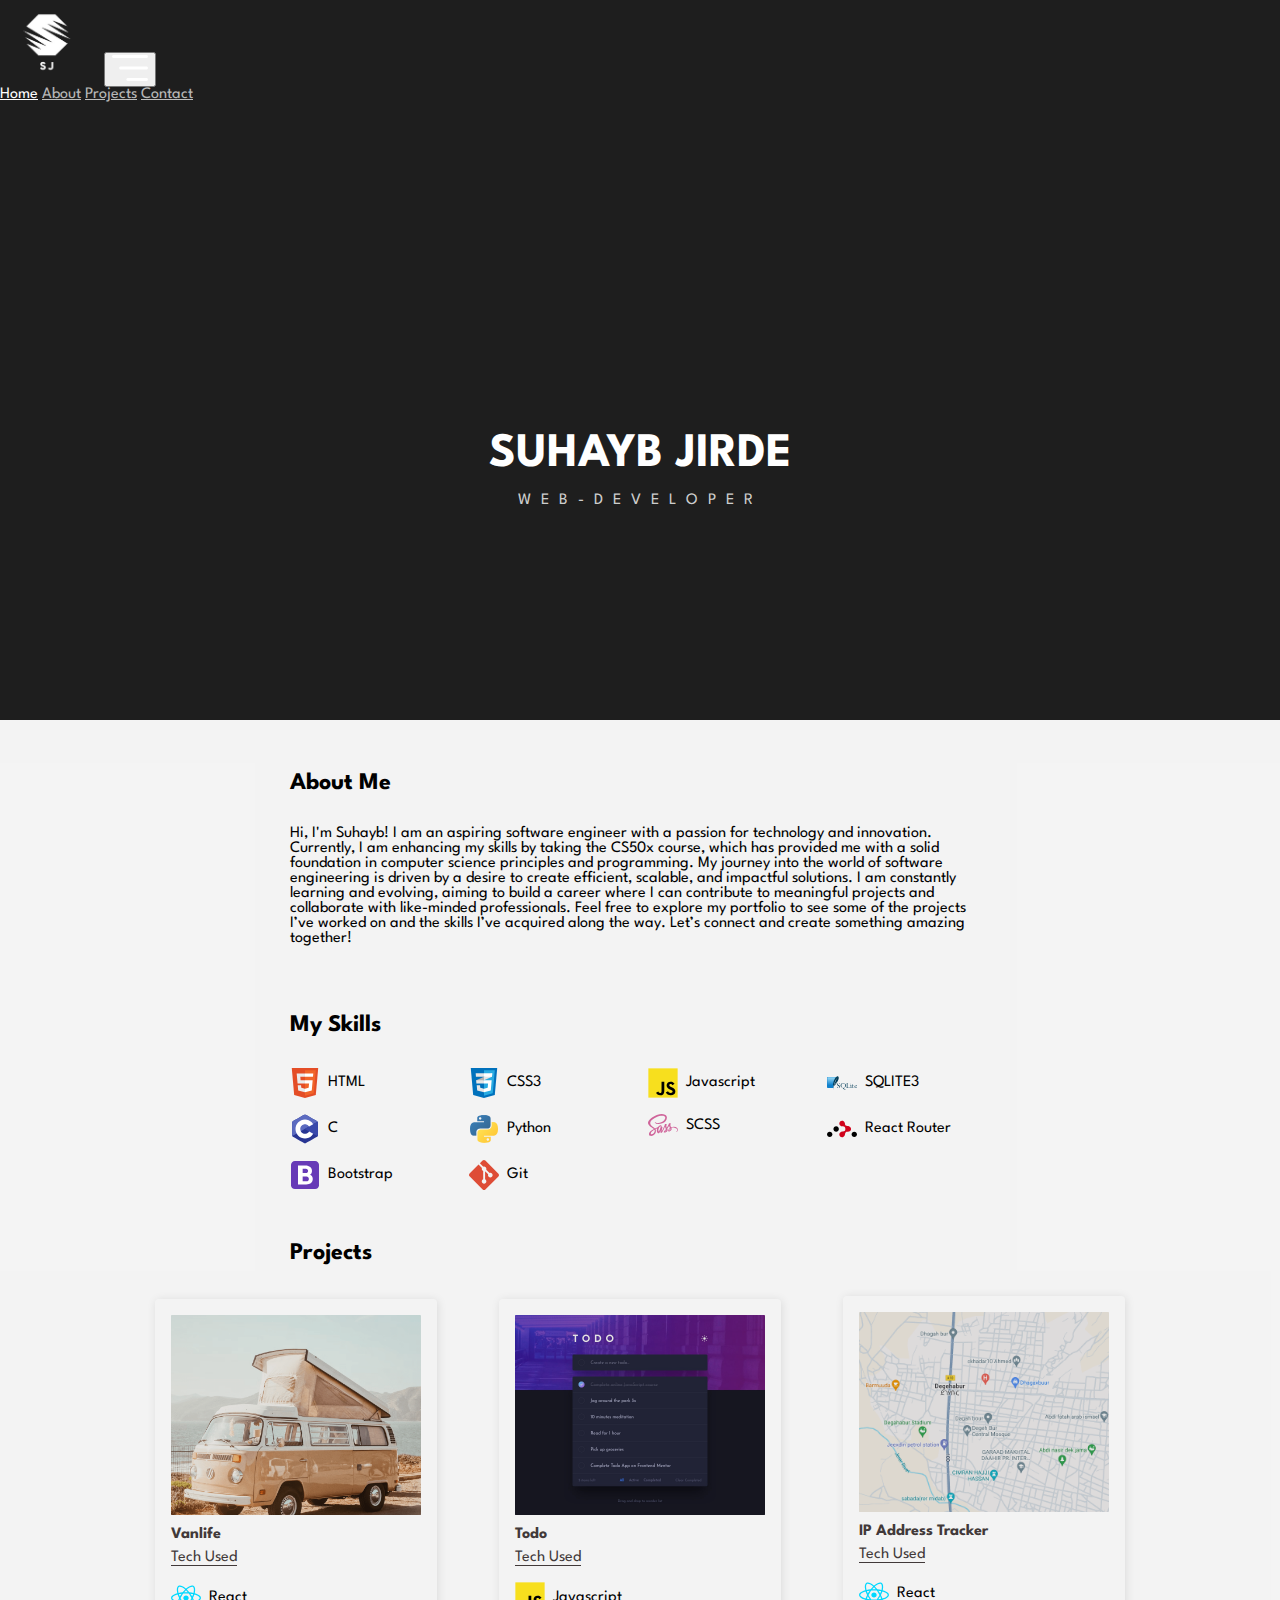
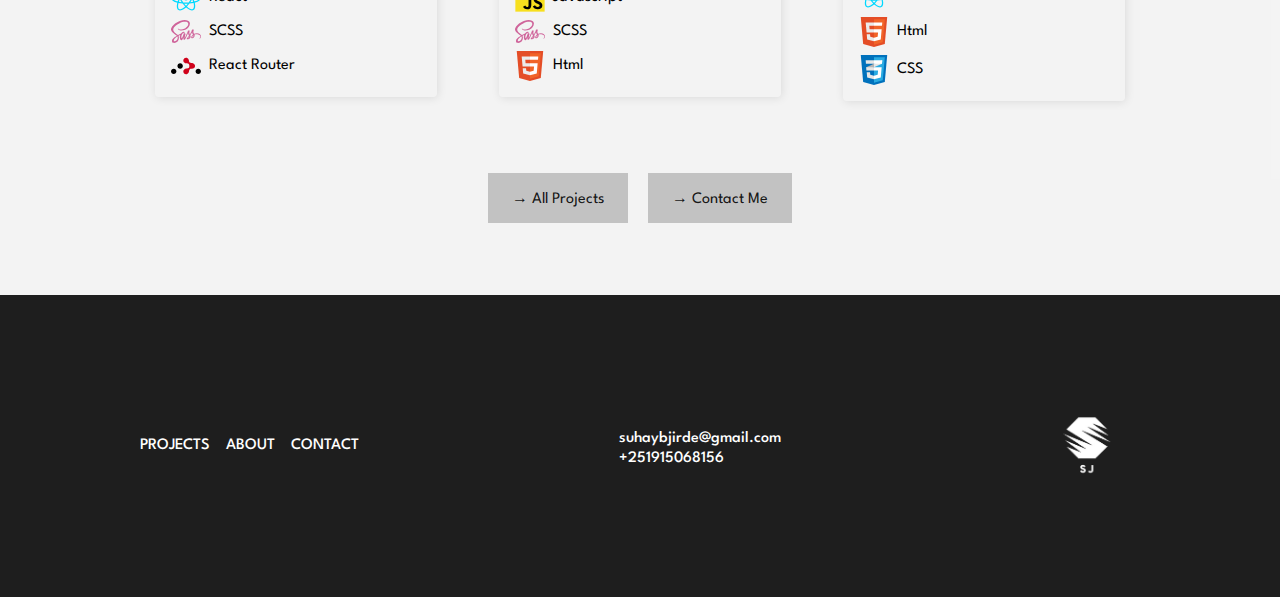
<file: week8/homepage/index.html>
<!DOCTYPE html>

<html lang="en">
    <head>
      <meta charset="UTF-8">
      <meta name="viewport" content="width=device-width, initial-scale=1.0">
      <link rel="preconnect" href="https://fonts.googleapis.com">
      <link rel="preconnect" href="https://fonts.gstatic.com" crossorigin>
      <link href="https://fonts.googleapis.com/css2?family=League+Spartan:wght@100..900&display=swap" rel="stylesheet">
      <link href="https://cdn.jsdelivr.net/npm/bootstrap@5.2.3/dist/css/bootstrap.min.css" rel="stylesheet" integrity="sha384-rbsA2VBKQhggwzxH7pPCaAqO46MgnOM80zW1RWuH61DGLwZJEdK2Kadq2F9CUG65" crossorigin="anonymous">
      <script src="https://cdn.jsdelivr.net/npm/bootstrap@5.2.3/dist/js/bootstrap.bundle.min.js" integrity="sha384-kenU1KFdBIe4zVF0s0G1M5b4hcpxyD9F7jL+jjXkk+Q2h455rYXK/7HAuoJl+0I4" crossorigin="anonymous"></script>
      <link href="styles.css" rel="stylesheet">
      <title>SUHAYB JIRDE</title>
    </head>
    <body>
        <header class="container">
            <nav class="navbar navbar-expand-lg text-light">
                <div class="container-fluid">
                  <a class="navbar-brand" href="#"><img src="./assets/logo.png" alt="" width="100px"></a>
                  <button class="navbar-toggler" type="button" data-bs-toggle="collapse" data-bs-target="#navbarNavAltMarkup" aria-controls="navbarNavAltMarkup" aria-expanded="false" aria-label="Toggle navigation">
                    <img src="./assets/icon.png" alt="">
                  </button>
                  <div class="collapse navbar-collapse justify-content-end" id="navbarNavAltMarkup">
                    <div class="navbar-nav text-primary">
                      <a class="nav-link active" aria-current="page" href="#">Home</a>
                      <a class="nav-link" href="./pages/about.html">About</a>
                      <a class="nav-link" href="./pages/projects.html">Projects</a>
                      <a class="nav-link" href="./pages/contact.html">Contact</a>
                    </div>
                  </div>
                </div>
              </nav>
              <div class="showcase">
                <h1>SUHAYB JIRDE</h1>
                <p>WEB-DEVELOPER</p>
              </div>
        </header>
        <main>
          <section id="about">
            <div class="content">
              <h2 class="section-title">About Me</h2>
              <p>Hi, I'm Suhayb! I am an aspiring software engineer with a passion for technology and innovation. Currently, I am enhancing my skills by taking the CS50x course, which has provided me with a solid foundation in computer science principles and programming.
  
                My journey into the world of software engineering is driven by a desire to create efficient, scalable, and impactful solutions. I am constantly learning and evolving, aiming to build a career where I can contribute to meaningful projects and collaborate with like-minded professionals.
                
                Feel free to explore my portfolio to see some of the projects I’ve worked on and the skills I’ve acquired along the way. Let’s connect and create something amazing together!</p>
            </div>
          </section>
          <section id="skills">
            <div class="content">
              <h2 class="section-title">My Skills</h2>
              <ul>
                <li class="skill">
                  <a href="https://developer.mozilla.org/en-US/docs/Web/HTML" target="_blank">
                    <img src="./assets/icons/HTML5.svg" alt="html icon">
                    <span>HTML</span>
                  </a>
                </li>
                
                </a>
                <li class="skill">
                  <a href="https://developer.mozilla.org/en-US/docs/Web/CSS" target="_blank">
                    <img src="./assets/icons/CSS3.svg" alt="css icon">
                    <span>CSS3</span>
                  </a>
                </li>
                <li class="skill">
                  <a href="https://developer.mozilla.org/en-US/docs/Web/JavaScript" target="_blank">
                    <img src="./assets/icons/Javascript.svg" alt="Javascript icon">
                    <span>Javascript</span>
                  </a>
                </li>
                <li class="skill">
                  <a href="https://www.sqlite.org/" target="_blank">
                    <img src="./assets/icons/sqlite-svgrepo-com.svg" alt="sqlite3 icon">
                    <span>SQLITE3</span>
                  </a>
                </li>
                <li class="skill">
                  <a href="https://www.google.com/search?q=c%20programming%20language" target="_blank">
                    <img src="./assets/icons/1.svg" alt="icon of C programing language">
                    <span>C</span>
                  </a>
                </li>
                <li class="skill">
                  <a href="https://python.org" target="_blank">
                    <img src="./assets/icons/26.svg" alt="python logo">
                    <span>Python</span>
                  </a>
                </li>
                <li class="skill">
                  <a href="https://sass-lang.com/" target="_blank">
                    <img src="./assets/icons/sass-1.svg" alt="sass logo">
                    <span>SCSS</span>
                  </a>
                </li>
                <li class="skill">
                  <a href="https://reactrouter.com/en/main" target="_blank">
                    <img src="./assets/icons/react-router-svgrepo-com.svg" alt="sass logo">
                    <span>React Router</span>
                  </a>
                </li>
                <li class="skill">
                  <a href="https://getbootstrap.com/" target="_blank">
                    <img src="./assets/icons/39.svg" alt="bootstrap logo">
                    <span>Bootstrap</span>
                  </a>
                </li>
                <li class="skill">
                  <a href="https://git-scm.com/" target="_blank">
                    <img src="./assets/icons/Shape.svg" alt="git logo">
                    <span>Git</span>
                  </a>
                </li>
              </ul>
            </div>
          </section>
          <section id="projects" class="">
            <div class="content"><h2>Projects</h2></div>
            <div class="project_cards larger">

              <a href="https://github.com/suhaybjirde/vanlife?tab=readme-ov-file" class="project" target="_blank">
                    <img class="project-img" src="./assets/project-images/modest-explorer.png" alt="project image preview" draggable="false">
                    <div class="project-info">
                      <h3 class="project-title">Vanlife</h3>
                      <p>Tech Used</p>
                      <ul>
                        <li class="skill">
                          <div>
                            <img src="./assets/icons/React.svg" alt="python logo">
                            <span>React</span>
                          </div>
                        </li>
                        <li class="skill">
                          <div>
                            <img src="./assets/icons/sass-1.svg" alt="sass logo">
                            <span>SCSS</span>
                          </div>
                        </li>
                        <li class="skill">
                          <div>
                            <img src="./assets/icons/react-router-svgrepo-com.svg" alt="sass logo">
                            <span>React Router</span>
                          </div>
                        </li>
                      </ul>
                    </div>
                  </a>
              <a href="https://github.com/suhaybjirde/todo-list-app" target="_blank" class="project">
                    <img class="project-img" src="./assets/project-images/todo.jpg" alt="project image preview" draggable="false">
                    <div class="project-info">
                      <h3 class="project-title">Todo</h3>
                      <p>Tech Used</p>
                      <ul>
                        <li class="skill">
                          <div>
                            <img src="./assets/icons/Javascript.svg" alt="python logo">
                            <span>Javascript</span>
                          </div>
                        </li>
                        <li class="skill">
                          <div>
                            <img src="./assets/icons/sass-1.svg" alt="sass logo">
                            <span>SCSS</span>
                          </div>
                        </li>
                        <li class="skill">
                          <div>
                            <img src="./assets/icons/HTML5.svg" alt="sass logo">
                            <span>Html</span>
                          </div>
                        </li>
                      </ul>
                    </div>
                  </a>
              <a href="https://github.com/suhaybjirde/ip-address-tracker" target="_blank" class="project">
                    <img class="project-img" src="./assets/project-images/map.png" alt="project image preview" draggable="false">
                    <div class="project-info">
                      <h3 class="project-title">IP Address Tracker</h3>
                      <p>Tech Used</p>
                      <ul>
                        <li class="skill">
                          <div>
                            <img src="./assets/icons/React.svg" alt="python logo">
                            <span>React</span>
                          </div>
                        </li>
                        <li class="skill">
                          <div>
                            <img src="./assets/icons/HTML5.svg" alt="sass logo">
                            <span>Html</span>
                          </div>
                        </li>
                        <li class="skill">
                          <div>
                            <img src="./assets/icons/CSS3.svg" alt="sass logo">
                            <span>CSS</span>
                          </div>
                        </li>
                      </ul>
                    </div>
                  </a>
            </div>
            <div class="see_all">
              <a href="./pages/projects.html">&rightarrow; All Projects</a>
              <a href="pages/contact.html">&RightArrow; Contact Me</a>
            </div>
          </section>
        </main>
        <footer id="footer" class="larger">
          <div class="links">
            <a href="./pages/projects.html">Projects</a>
            <a href="./pages/about.html">About</a>
            <a href="./pages/contact.html">Contact</a>
          </div>
          <div class="contact">
            <a href="mailto: suhaybjirde83@gmail.com">suhaybjirde@gmail.com</a>
            <a href="tel:+251915068156">+251915068156</a>
          </div>
          <div><a href=""><img src="./assets/logo.png" alt="" width="100px"></a></div>
        </footer>
    </body>
</html>
</file>
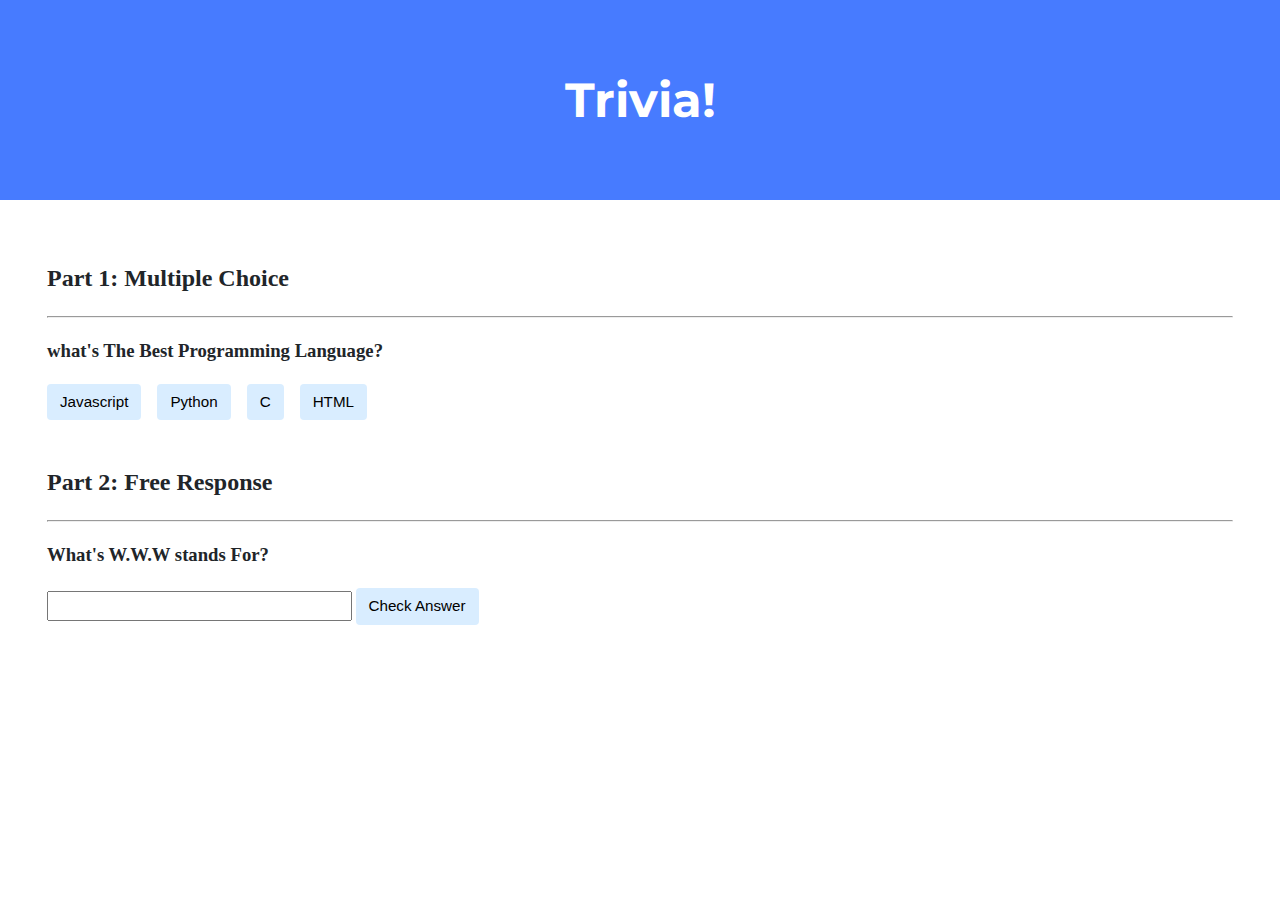
<file: week8/trivia/index.html>
<!DOCTYPE html>

<html lang="en">
    <head>
        <link href="https://fonts.googleapis.com/css2?family=Montserrat:wght@500&display=swap" rel="stylesheet">
        <link href="styles.css" rel="stylesheet">
        <title>Trivia!</title>
        <script>
            document.addEventListener('DOMContentLoaded', function (){

                const question1 = document.querySelector(".q1");
                const question2 = document.querySelector('.q2');
                const answers = document.querySelectorAll('.answer');
                const form = document.querySelector('.form')
                const input = document.querySelector('.response')
    
                console.log(answers)
    
                const correctAnswer1 = 'HTML';
                correctAnswer2 = 'world wide web'
    
                answers.forEach(answer => {
                    answer.addEventListener('click', handleClick)
                })

                form.addEventListener("submit", handleSubmit)

                function handleSubmit(event) {
                    event.preventDefault()
                    const res = input.value.toLowerCase()
                    if (res !== correctAnswer2) {
                        question2.setAttribute('data-check', 'incorrect')
                    }
                    if (res === correctAnswer2) {
                        question2.setAttribute('data-check', 'correct')
                    }
                }
                input.addEventListener('keydown', ()=> {
                    question2.removeAttribute('data-check')
                })
    
                function handleClick(event) {
                    answers.forEach(answer => answer.className = 'answer');
                    let text = event.target.innerText
                    let currentElement = event.target
                    if (text !== correctAnswer1) {
                        question1.setAttribute('data-check', 'incorrect')
                        currentElement.className = 'answer incorrect'
                    }
                    if (text === correctAnswer1) {
                        question1.setAttribute('data-check', 'correct')
                        event.target.className = 'answer correct'
                    }
                }
            })
        </script>
    </head>
    <body>
        <div class="header">
            <h1>Trivia!</h1>
        </div>

        <div class="container">
            <div class="section">
                <h2>Part 1: Multiple Choice </h2>
                <hr>
                <h3 class="question q1" data-check="Incorrect">what's The Best Programming Language?</h3>
                <ul class="list">
                    <li class="list-item">
                        <button class="answer">Javascript</button>
                    </li>
                    <li class="list-item">
                        <button class="answer">Python</button>
                    </li>
                    <li class="list-item">
                        <button class="answer">C</button>
                    </li>
                    <li class="list-item">
                        <button class="answer">HTML</button>
                    </li>
                </ul>
            </div>

            <div class="section">
                <h2>Part 2: Free Response</h2>
                <hr>
                <!-- TODO: Add free response question here -->
                <h3 class="question q2" data-check="Incorrect" data-correct="true">What's W.W.W stands For?</h3>
                <form class="form">
                    <input type="text" class="response">
                    <button>Check Answer</button>
                </form>
            </div>
        </div>
    </body>
</html>
</file>
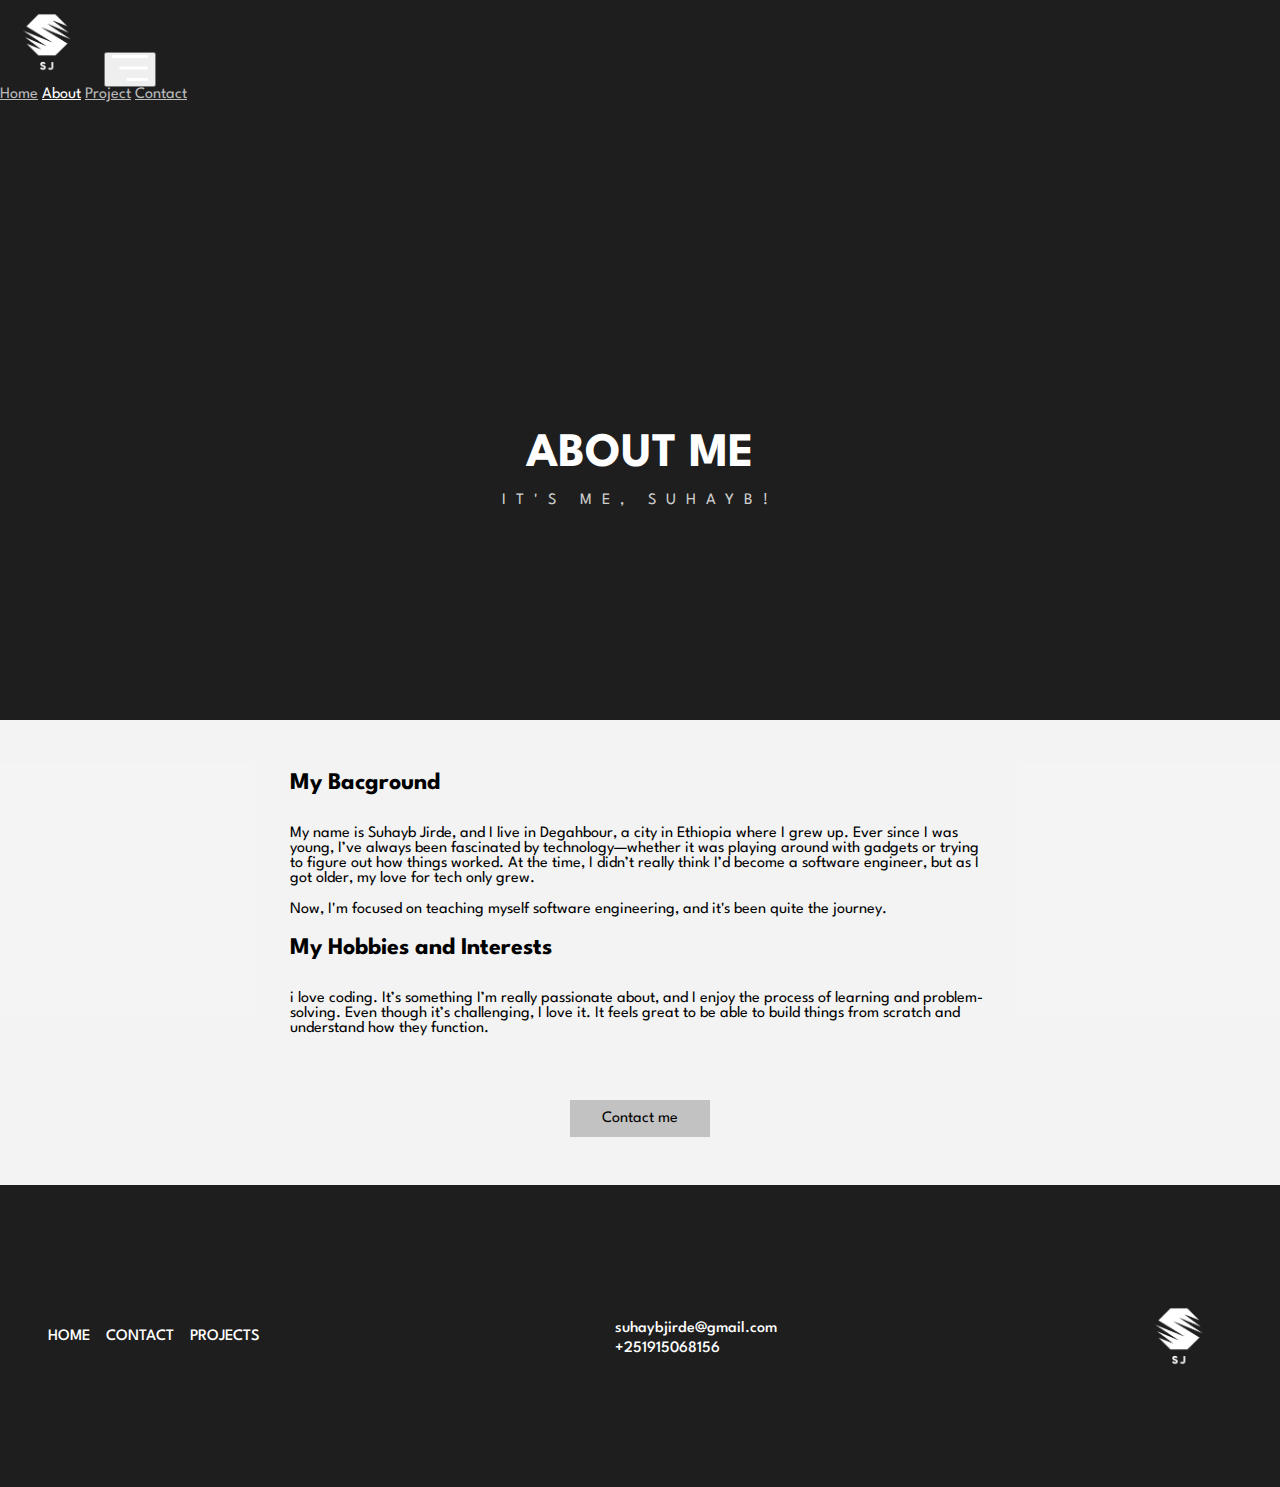
<file: week8/homepage/pages/about.html>
<!DOCTYPE html>

<html lang="en">
    <head>
      <meta charset="UTF-8">
      <meta name="viewport" content="width=device-width, initial-scale=1.0">
      <link rel="preconnect" href="https://fonts.googleapis.com">
      <link rel="preconnect" href="https://fonts.gstatic.com" crossorigin>
      <link href="https://fonts.googleapis.com/css2?family=League+Spartan:wght@100..900&display=swap" rel="stylesheet">
      <link href="https://cdn.jsdelivr.net/npm/bootstrap@5.2.3/dist/css/bootstrap.min.css" rel="stylesheet" integrity="sha384-rbsA2VBKQhggwzxH7pPCaAqO46MgnOM80zW1RWuH61DGLwZJEdK2Kadq2F9CUG65" crossorigin="anonymous">
      <script src="https://cdn.jsdelivr.net/npm/bootstrap@5.2.3/dist/js/bootstrap.bundle.min.js" integrity="sha384-kenU1KFdBIe4zVF0s0G1M5b4hcpxyD9F7jL+jjXkk+Q2h455rYXK/7HAuoJl+0I4" crossorigin="anonymous"></script>
      <link href="../styles.css" rel="stylesheet">
      <title>@SUHAYBJIRDE</title>
    </head>
    <body>
        <header class="container">
            <nav class="navbar navbar-expand-lg text-light">
                <div class="container-fluid">
                  <a class="navbar-brand" href="#"><img src="../assets/logo.png" alt="" width="100px"></a>
                  <button class="navbar-toggler" type="button" data-bs-toggle="collapse" data-bs-target="#navbarNavAltMarkup" aria-controls="navbarNavAltMarkup" aria-expanded="false" aria-label="Toggle navigation">
                    <img src="../assets/icon.png" alt="">
                  </button>
                  <div class="collapse navbar-collapse justify-content-end" id="navbarNavAltMarkup">
                    <div class="navbar-nav text-primary">
                      <a class="nav-link" aria-current="page" href="../index.html">Home</a>
                      <a class="nav-link active" href="">About</a>
                      <a class="nav-link" href="./projects.html">Project</a>
                      <a class="nav-link" href="./contact.html">Contact</a>
                    </div>
                  </div>
                </div>
              </nav>
              <div class="showcase">
                <h1>ABOUT ME</h1>
                <p>IT'S ME, SUHAYB!</p>
              </div>
        </header>
        <main class="main_about">
            <section id="about">
                <div class="content">
                    <div>
                        <h2 class="section-title">My Bacground</h2>
                        <p>My name is Suhayb Jirde, and I live in Degahbour, a city in Ethiopia where I grew up. Ever since I was young, I’ve always been fascinated by technology—whether it was playing around with gadgets or trying to figure out how things worked. At the time, I didn’t really think I’d become a software engineer, but as I got older, my love for tech only grew.</p>
                        <p>Now, I'm focused on teaching myself software engineering, and it's been quite the journey.</p>
                      </div>
                      <div>
                        <h2 class="section-title">My Hobbies and Interests</h2>
                        <p>i love coding. It’s something I’m really passionate about, and I enjoy the process of learning and problem-solving. Even though it’s challenging, I love it. It feels great to be able to build things from scratch and understand how they function.</p>
                    </div>
                    <div class="btn_wrapper">
                      <a href="./contact.html" class="project_contact">Contact me</a>
                    </div>
                </div>
              </section>
        </main>
        <footer id="footer" class="container">
          <div class="links">
            <a  href="../index.html">Home</a>
            <a href="">Contact</a>
            <a href="./projects.html">Projects</a>
          </div>
          <div class="contact">
            <a href="mailto: suhaybjirde83@gmail.com">suhaybjirde@gmail.com</a>
            <a href="tel:+251915068156">+251915068156</a>
          </div>
          <div><a href=""><img src="../assets/logo.png" alt="" width="100px"></a></div>
        </footer>
    </body>
</html>
</file>
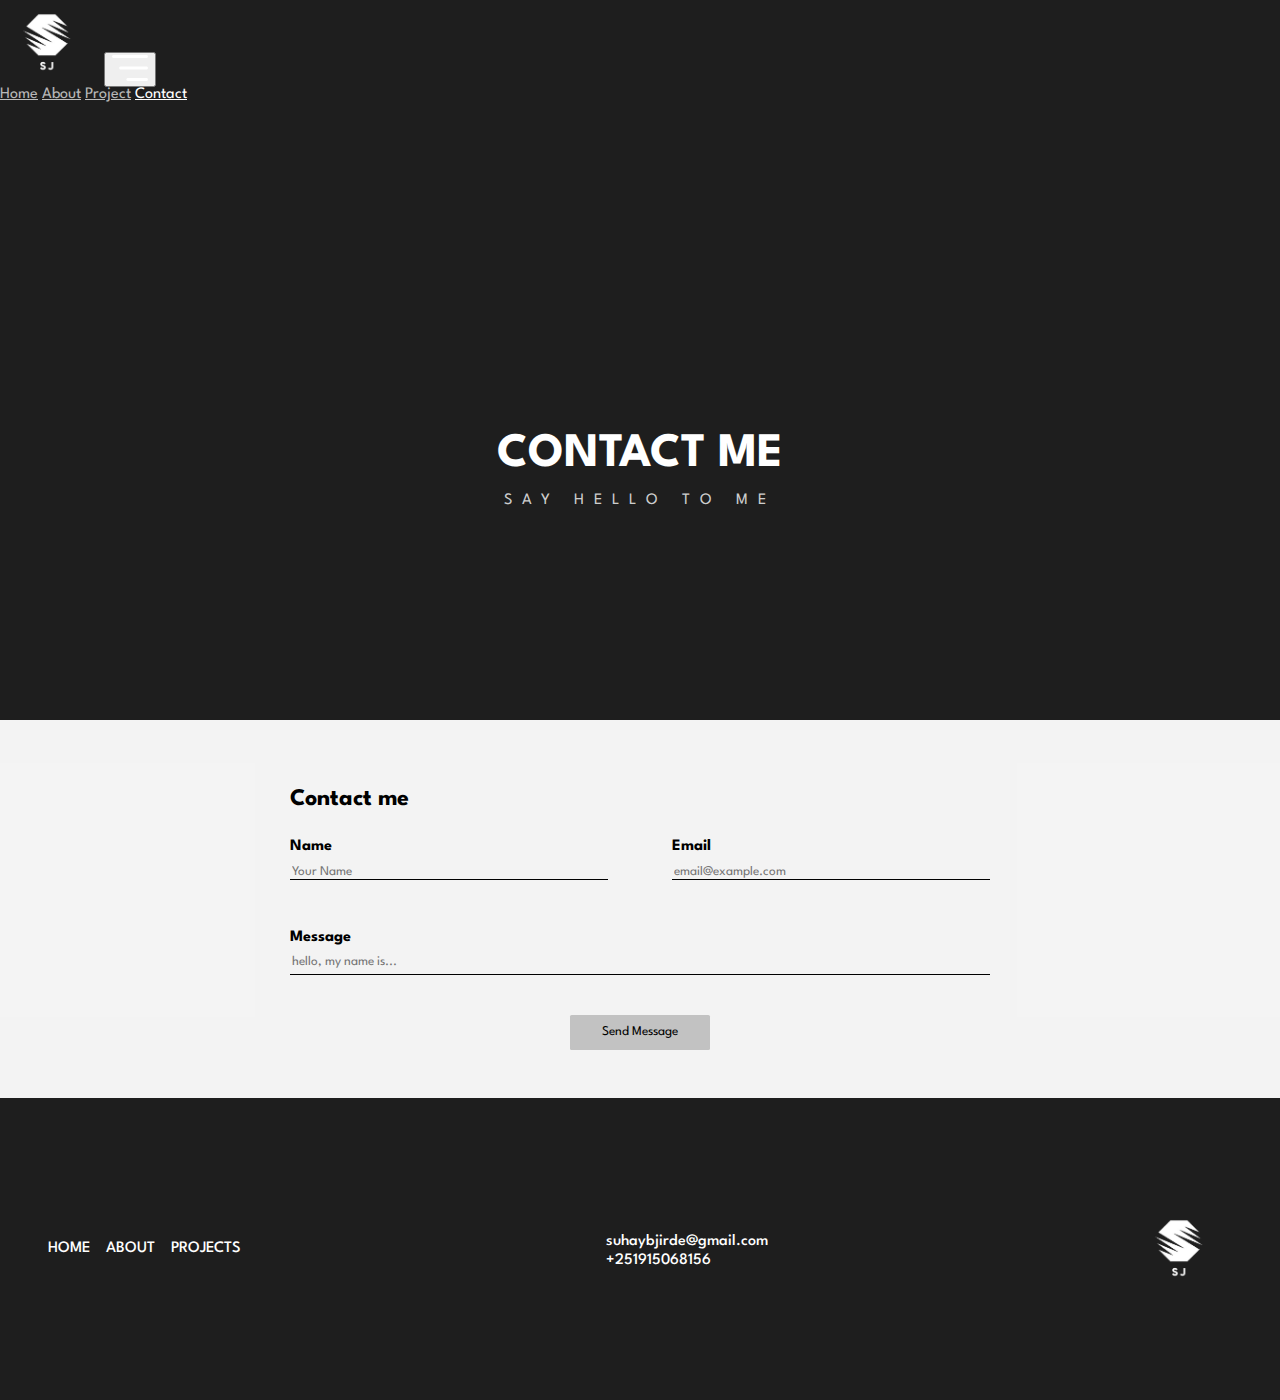
<file: week8/homepage/pages/contact.html>
<!DOCTYPE html>

<html lang="en">
    <head>
      <meta charset="UTF-8">
      <meta name="viewport" content="width=device-width, initial-scale=1">
      <link rel="preconnect" href="https://fonts.googleapis.com">
      <link rel="preconnect" href="https://fonts.gstatic.com" crossorigin>
      <link href="https://fonts.googleapis.com/css2?family=League+Spartan:wght@100..900&display=swap" rel="stylesheet">
      <link href="https://cdn.jsdelivr.net/npm/bootstrap@5.2.3/dist/css/bootstrap.min.css" rel="stylesheet" integrity="sha384-rbsA2VBKQhggwzxH7pPCaAqO46MgnOM80zW1RWuH61DGLwZJEdK2Kadq2F9CUG65" crossorigin="anonymous">
      <script src="https://cdn.jsdelivr.net/npm/bootstrap@5.2.3/dist/js/bootstrap.bundle.min.js" integrity="sha384-kenU1KFdBIe4zVF0s0G1M5b4hcpxyD9F7jL+jjXkk+Q2h455rYXK/7HAuoJl+0I4" crossorigin="anonymous"></script>
      <link href="../styles.css" rel="stylesheet">
      <title>@SUHAYBJIRDE</title>
    </head>
    <body>
        <header class="container">
            <nav class="navbar navbar-expand-lg text-light">
                <div class="container-fluid">
                  <a class="navbar-brand" href="#"><img src="../assets/logo.png" alt="" width="100px"></a>
                  <button class="navbar-toggler" type="button" data-bs-toggle="collapse" data-bs-target="#navbarNavAltMarkup" aria-controls="navbarNavAltMarkup" aria-expanded="false" aria-label="Toggle navigation">
                    <img src="../assets/icon.png" alt="">
                  </button>
                  <div class="collapse navbar-collapse justify-content-end" id="navbarNavAltMarkup">
                    <div class="navbar-nav text-primary">
                      <a class="nav-link" aria-current="page" href="../index.html">Home</a>
                      <a class="nav-link" href="./about.html">About</a>
                      <a class="nav-link" href="./projects.html">Project</a>
                      <a class="nav-link active" href="#">Contact</a>
                    </div>
                  </div>
                </div>
              </nav>
              <div class="showcase">
                <h1>CONTACT ME</h1>
                <p>SAY HELLO TO ME</p>
              </div>
        </header>
        <main class="contact_main">
            <div class="content" id="contact">
                <h2 class="contact_title">Contact me</h2>
                <form action="#" class="form" id="form">
                  <div class="input_wrapper">
                    <label for="name">Name</label>
                    <div><input required type="text" name="name" id="name" autocomplete="off" placeholder="Your Name"></div>
                  </div>
                  <div class="input_wrapper">
                    <label for="email" >Email</label>
                    <div><input type="text" required name="email" id="email" autocomplete="off" placeholder="email@example.com"></div>
                  </div>
                  <div class="input_wrapper full_width">
                    <label for="text">Message</label>
                    <div><textarea rows="1" name="text" id="text" placeholder="hello, my name is..."></textarea></div>
                  </div>
                  <button class="my_btn" id="send_btn" type="submit">Send Message</button>
                </form>
            </div>
        </main>
        <footer id="footer" class="container">
          <div class="links">
            <a  href="../index.html">Home</a>
            <a href="./about.html">About</a>
            <a href="./projects.html">Projects</a>
          </div>
          <div class="contact">
            <a href="mailto: suhaybjirde83@gmail.com">suhaybjirde@gmail.com</a>
            <a href="tel:+251915068156">+251915068156</a>
          </div>
          <div><a href=""><img src="../assets/logo.png" alt="" width="100px"></a></div>
        </footer>
        <script src="../index.js"></script>
    </body>
</html>
</file>
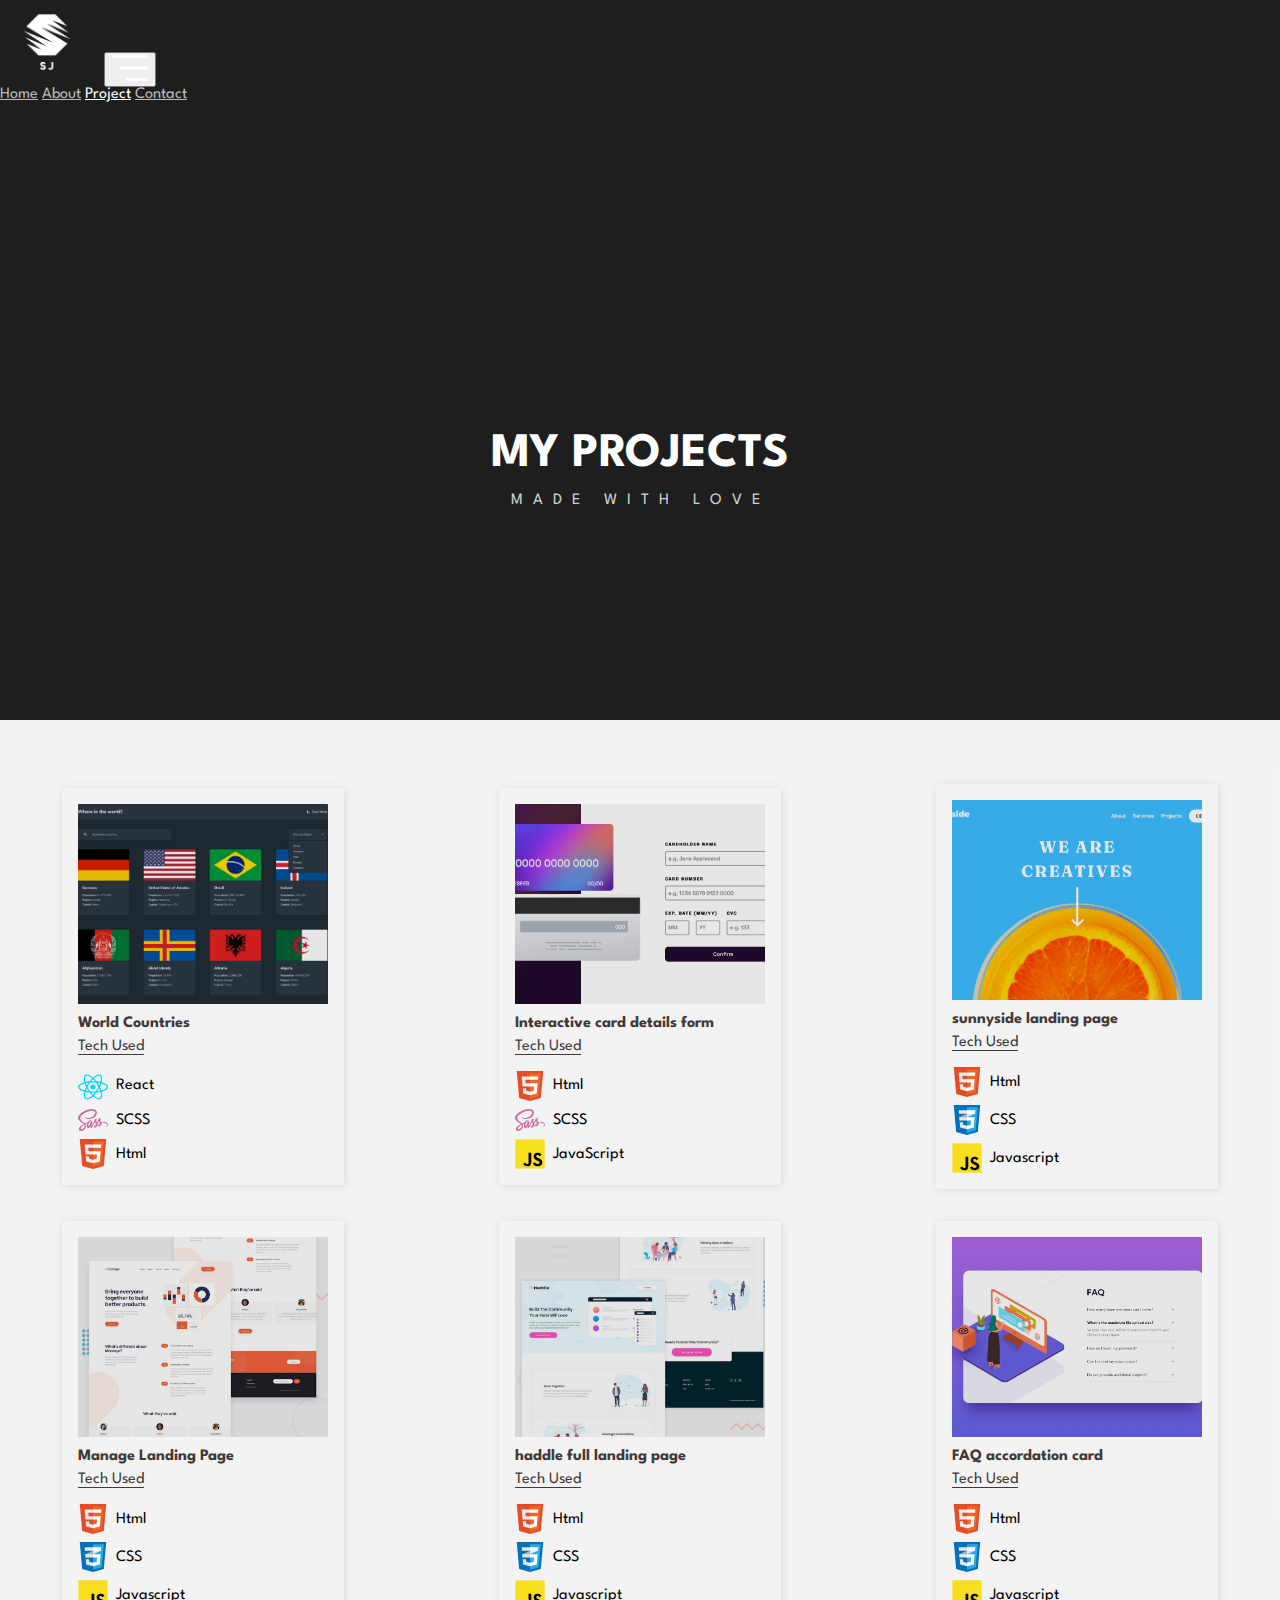
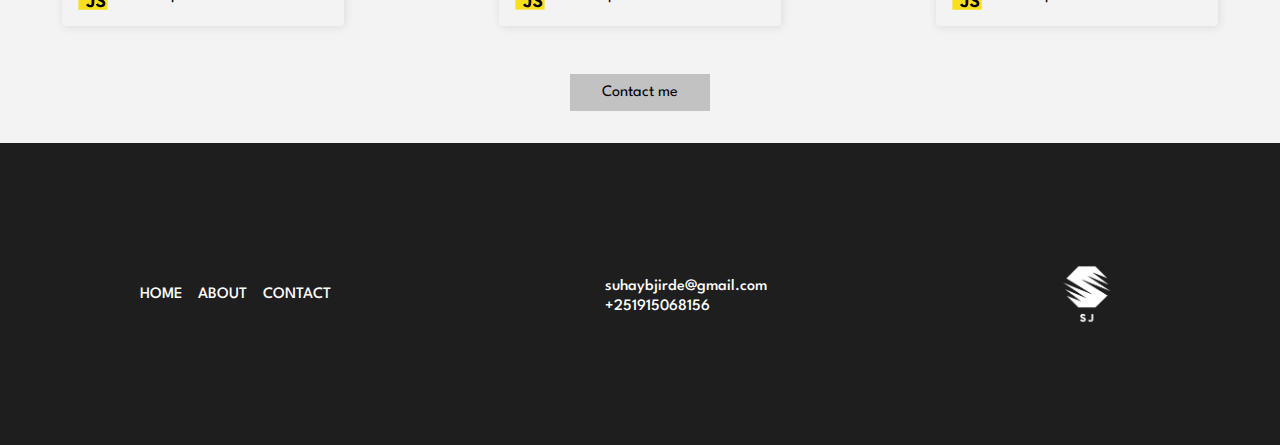
<file: week8/homepage/pages/projects.html>
<!DOCTYPE html>

<html lang="en">
    <head>
      <meta charset="UTF-8">
      <meta name="viewport" content="width=device-width, initial-scale=1.0">
      <link rel="preconnect" href="https://fonts.googleapis.com">
      <link rel="preconnect" href="https://fonts.gstatic.com" crossorigin>
      <link href="https://fonts.googleapis.com/css2?family=League+Spartan:wght@100..900&display=swap" rel="stylesheet">
      <link href="https://cdn.jsdelivr.net/npm/bootstrap@5.2.3/dist/css/bootstrap.min.css" rel="stylesheet" integrity="sha384-rbsA2VBKQhggwzxH7pPCaAqO46MgnOM80zW1RWuH61DGLwZJEdK2Kadq2F9CUG65" crossorigin="anonymous">
      <script src="https://cdn.jsdelivr.net/npm/bootstrap@5.2.3/dist/js/bootstrap.bundle.min.js" integrity="sha384-kenU1KFdBIe4zVF0s0G1M5b4hcpxyD9F7jL+jjXkk+Q2h455rYXK/7HAuoJl+0I4" crossorigin="anonymous"></script>
      <link href="../styles.css" rel="stylesheet">
      <title>Suhayb Jirde</title>
    </head>
    <body>
        <header class="container">
            <nav class="navbar navbar-expand-lg text-light">
                <div class="container-fluid">
                  <a class="navbar-brand" href="#"><img src="../assets/logo.png" alt="" width="100px"></a>
                  <button class="navbar-toggler" type="button" data-bs-toggle="collapse" data-bs-target="#navbarNavAltMarkup" aria-controls="navbarNavAltMarkup" aria-expanded="false" aria-label="Toggle navigation">
                    <img src="../assets/icon.png" alt="">
                  </button>
                  <div class="collapse navbar-collapse justify-content-end" id="navbarNavAltMarkup">
                    <div class="navbar-nav text-primary">
                      <a class="nav-link" aria-current="page" href="../index.html" style="color: rgba(255, 255, 255, 0.7);">Home</a>
                      <a class="nav-link" href="./about.html">About</a>
                      <a class="nav-link active" href="#">Project</a>
                      <a class="nav-link" href="./contact.html">Contact</a>
                    </div>
                  </div>
                </div>
              </nav>
              <div class="showcase">
                <h1>MY PROJECTS</h1>
                <p>MADE WITH LOVE</p>
              </div>
        </header>
        <main class="projects_main">
          <section id="projects">
            <div class="container-fluid">
              <div class="project_cards">
                <a href="https://world-countriescom.netlify.app/" target="_blank" class="project">
                  <img class="project-img" src="../assets/project-images/world_countries.jpg" alt="project image preview" draggable="false">
                  <div class="project-info">
                    <h3 class="project-title">World Countries</h3>
                    <p>Tech Used</p>
                    <ul>
                      <li class="skill">
                        <div>
                          <img src="../assets/icons/React.svg" alt="python logo">
                          <span>React</span>
                        </div>
                      </li>
                      <li class="skill">
                        <div>
                          <img src="../assets/icons/sass-1.svg" alt="sass logo">
                          <span>SCSS</span>
                        </div>
                      </li>
                      <li class="skill">
                        <div>
                          <img src="../assets/icons/HTML5.svg" alt="sass logo">
                          <span>Html</span>
                        </div>
                      </li>
                    </ul>
                  </div>
                </a>
                <a href="https://sprightly-hamster-342a21.netlify.app/" target="_blank" class="project">
                  <img class="project-img" src="../assets/project-images/carddetail.png" alt="project image preview" draggable="false">
                  <div class="project-info">
                    <h3 class="project-title">Interactive card details form</h3>
                    <p>Tech Used</p>
                    <ul>
                      <li class="skill">
                        <div>
                          <img src="../assets/icons/HTML5.svg" alt="python logo">
                          <span>Html</span>
                        </div>
                      </li>
                      <li class="skill">
                        <div>
                          <img src="../assets/icons/sass-1.svg" alt="sass logo">
                          <span>SCSS</span>
                        </div>
                      </li>
                      <li class="skill">
                        <div>
                          <img src="../assets/icons/Javascript.svg" alt="sass logo">
                          <span>JavaScript</span>
                        </div>
                      </li>
                    </ul>
                  </div>
                </a>
                <a href="https://sunnysidelandingpage100.netlify.app/" target="_blank" class="project">
                  <img class="project-img" src="../assets/project-images/sunnyside.png" alt="project image preview" draggable="false">
                  <div class="project-info">
                    <h3 class="project-title">sunnyside landing page</h3>
                    <p>Tech Used</p>
                    <ul>
                      <li class="skill">
                        <div>
                          <img src="../assets/icons/HTML5.svg" alt="python logo">
                          <span>Html</span>
                        </div>
                      </li>
                      <li class="skill">
                        <div>
                          <img src="../assets/icons/CSS3.svg" alt="sass logo">
                          <span>CSS</span>
                        </div>
                      </li>
                      <li class="skill">
                        <div>
                          <img src="../assets/icons/Javascript.svg" alt="sass logo">
                          <span>Javascript</span>
                        </div>
                      </li>
                    </ul>
                  </div>
                </a>
                <a href="https://manage-landing-page0.netlify.app/" target="_blank" class="project">
                  <img class="project-img" src="../assets/project-images/manage.jpg" alt="project image preview" draggable="false">
                  <div class="project-info">
                    <h3 class="project-title">Manage Landing Page</h3>
                    <p>Tech Used</p>
                    <ul>
                      <li class="skill">
                        <div>
                          <img src="../assets/icons/HTML5.svg" alt="python logo">
                          <span>Html</span>
                        </div>
                      </li>
                      <li class="skill">
                        <div>
                          <img src="../assets/icons/CSS3.svg" alt="sass logo">
                          <span>CSS</span>
                        </div>
                      </li>
                      <li class="skill">
                        <div>
                          <img src="../assets/icons/Javascript.svg" alt="sass logo">
                          <span>Javascript</span>
                        </div>
                      </li>
                    </ul>
                  </div>
                </a>
                <a href="https://haddlefulllandingpage.netlify.app/" target="_blank" class="project">
                  <img class="project-img" src="../assets/project-images/huddle.jpg" alt="project image preview" draggable="false">
                  <div class="project-info">
                    <h3 class="project-title">haddle full landing page</h3>
                    <p>Tech Used</p>
                    <ul>
                      <li class="skill">
                        <div>
                          <img src="../assets/icons/HTML5.svg" alt="python logo">
                          <span>Html</span>
                        </div>
                      </li>
                      <li class="skill">
                        <div>
                          <img src="../assets/icons/CSS3.svg" alt="sass logo">
                          <span>CSS</span>
                        </div>
                      </li>
                      <li class="skill">
                        <div>
                          <img src="../assets/icons/Javascript.svg" alt="sass logo">
                          <span>Javascript</span>
                        </div>
                      </li>
                    </ul>
                  </div>
                </a>
                <a href="https://faqhd.netlify.app/"  target="_blank" class="project">
                  <img class="project-img" src="../assets/project-images/faq.jpg" alt="project image preview" draggable="false">
                  <div class="project-info">
                    <h3 class="project-title">FAQ accordation card</h3>
                    <p>Tech Used</p>
                    <ul>
                      <li class="skill">
                        <div>
                          <img src="../assets/icons/HTML5.svg" alt="python logo">
                          <span>Html</span>
                        </div>
                      </li>
                      <li class="skill">
                        <div>
                          <img src="../assets/icons/CSS3.svg" alt="sass logo">
                          <span>CSS</span>
                        </div>
                      </li>
                      <li class="skill">
                        <div>
                          <img src="../assets/icons/Javascript.svg" alt="sass logo">
                          <span>Javascript</span>
                        </div>
                      </li>
                    </ul>
                  </div>
                </a>
              </div>
              <div class="btn_wrapper">
                <a href="./contact.html" class="project_contact">Contact me</a>
              </div>
            </div>
          </section>
        </main>
        <footer id="footer" class="larger">
          <div class="links">
            <a href="../index.html">Home</a>
            <a href="./about.html">About</a>
            <a href="./contact.html">Contact</a>
          </div>
          <div class="contact">
            <a href="mailto: suhaybjirde83@gmail.com">suhaybjirde@gmail.com</a>
            <a href="tel:+251915068156">+251915068156</a>
          </div>
          <div><a href=""><img src="../assets/logo.png" alt="" width="100px"></a></div>
        </footer>
    </body>
</html>
</file>
<file: week8/homepage/styles.css>
body {
    background-color: #1E1E1E; 
    font-family: "League Spartan", sans-serif;
    margin: 0;
}
header {
    min-height: 80vh;
    position: relative;
}
.navbar-nav .nav-link.active {
    color: #fff;
}
.navbar-nav .nav-link {
    color: rgba(255, 255, 255, 0.7);
    text-align: center;
}
.showcase {
    position: absolute;
    left: 50%;
    translate: -50%;
    top: 60%;
    display: flex;
    flex-direction: column;
    align-items: center;
    justify-content: center;
}
.showcase h1 {
    font-weight: 700;
    font-size: 3rem;
    margin: 0;
    padding: 0;
    color: #fff;
    text-wrap: nowrap;
}
@media (max-width: 330px) {
    .showcase h1 {
        font-size: 1.5rem;
    }
}
.showcase p {
    color: rgba(255, 255, 255, 0.8);
    letter-spacing: 10px;
    text-wrap: nowrap;
}
main {
    background-color: rgba(255, 255, 255, 0.95);
    margin: 0;
}
#about, #skills, #projects {
    padding-top: 2rem;
}

.content {
    max-width: 700px;
    margin-inline: auto;
    padding: 0 2rem;
}

.section-title {
    font-weight: bold;
    margin-bottom: 2rem;
}
#skills ul {
    padding: 0;
    margin: 0;
    list-style: none;
    display: grid;
    grid-template-columns: repeat(4, 1fr);
    gap: 1rem;
}
@media (max-width: 600px) {
    #skills ul {
        grid-template-columns: repeat(3, 1fr);
    }
}
@media (max-width: 400px) {
    #skills ul {
        grid-template-columns: repeat(2, 1fr);
    }
}

.skill a, .skill div {
    color: #000;
    text-decoration: none;
    display: flex;
    align-items: center;
    gap: 0.5rem;
}
.skill img{
    width: 30px;
}
.project {
    display: block;
    width: 250px;
    padding: 1rem;
    overflow: hidden;
    box-shadow: 1px 1px 10px rgba(0, 0, 0, 0.1) ;
    color: #fff;
    border-radius: 0.25rem;
    transition: 500ms;
    text-decoration: none;
}
.project:hover {
    box-shadow: 1px 1px 10px rgba(0, 0, 0, 0.2) ;
    transform: translateY(-5px);
}
.project_cards {
    margin-top: 2rem;
    display: grid;
    grid-template-columns: repeat(3, 1fr);
    justify-content: space-between;
    align-items: center;
    gap: 2rem;
}
@media (max-width: 900px) {
    .project_cards {
        grid-template-columns: 1fr 1fr;
        align-items: center;
        justify-content: center;
        gap: 1rem;
    }
}
@media (max-width: 600px) {
    .project_cards {
        grid-template-columns: 1fr;
    }
}
.project {
    margin-inline: auto;
}
.project .project-img {
    width: 100%;
    object-fit: cover;
    height: 200px;
    border-radius: 0.025rem;
    filter: brightness(90%);
}
.project-info {
    margin-top: 0.5rem;
    color: #413939;
    display: grid;
    gap: 0.5rem;
}
.project-info h3, .project-info p, .project-info ul {
    margin: 0;
    padding: 0;
}
.project-info h3 {
    font-size: 1rem;
    font-weight: bold;
}
.project p {
    border-bottom: 1px solid #413939;
    max-width: fit-content;
}
.project-info ul {
    list-style: none;
}
.project-info li {
    margin-top: 0.5rem;
}
.see_all {
    padding: 4rem;
    text-align: center;
}
.see_all a {
    margin: 0.5rem;
    text-decoration: none;
    display: inline-block;
    color: rgba(0, 0, 0, 0.9);
    background-color: #00000033;
    padding: 1rem 1.5rem;
}

.see_all a:hover, .see_all a:focus-within {
    background-color: rgba(0, 0, 0, 0.3);
}
#footer {
    min-height: 30vh;
    display: flex;
    flex-wrap: wrap;
    justify-content: space-between;
    align-items: center;
    padding: 1rem 3rem;
    color: #fff;
}
@media (max-width: 600px) {
    #footer {
        justify-content: center;
        flex-direction: column;
        text-align: center;
    }
}
.larger {
    max-width: 1000px;
    margin-inline: auto;
}
.links {
    display: flex;
    gap: 1rem;
}
.links a, .contact a {
    color: #fff;
    text-decoration: none;
    text-transform: uppercase;
    font-weight: 500;
}
.contact a {
    display: block;
    text-transform: initial;
    margin-top: 0.3rem;
}

/* projects */

.projects_main {
    padding-bottom: 2rem;
}

.project_contact {
    margin-inline: auto;
    display: inline-block;
    text-decoration: none;
    padding: 0.7rem 2rem;
    background-color: rgba(0, 0, 0, 0.2);
    color: #000;
}
.btn_wrapper {
    display: flex;
    justify-content: center;
    align-items: center;
    padding-top: 3rem;
}

/* contact */

.contact_main {
    padding: 3rem 0;
}

.form {
    display: grid;
    grid-template-columns: repeat(2, 1fr);
    column-gap: 4rem;
    row-gap: 2.5rem;
}
@media (max-width: 600px) {
    #form {
        display: block;
    }
    #form >* {
        margin-block: 2rem;
    }
    .my_btn {
        margin-inline: auto;
        display: block;
    }
}
.input_wrapper {
    border-bottom: 1px solid #000;
}
.input_wrapper label {
    font-size: 1rem;
    display: block;
    margin-block: 0.6rem;
    font-weight: bold;
}
.input_wrapper input {
    background-color: transparent;
    border: 0;
    outline: none;
    font-family: inherit;
}
.full_width {
    grid-column: span 2;
}
#text {
    width: 100%;
    border: 0;
    outline: none;
    background: transparent;
    max-height: 100%;
    resize: none;
    column-count: 1;
    font-family: inherit;
}
.my_btn {
    grid-column: span 2;
    justify-self: center;
    padding: 0.7rem 2rem;
    background-color: rgba(0, 0, 0, 0.2);
    border: 0;
    color: #000;
    cursor: pointer;
    font-family: inherit;
    border-radius: 0.1rem;
}

/* about */

.main_about {
    padding-bottom: 3rem;
}

/*  thank you page */
.submitted-successfully {
    text-align: center;
}
.submitted-successfully img {
    width:100px;
    display: block;
    margin-block: 1rem;
    margin-inline: auto;
}
.submitted-successfully p {
    max-width: 300px;
    margin-inline: auto;
}
</file>
<file: week8/trivia/styles.css>
body {
    background-color: #fff;
    color: #212529;
    font-size: 1rem;
    font-weight: 400;
    line-height: 1.5;
    margin: 0;
    text-align: left;
}

.container {
    margin-left: auto;
    margin-right: auto;
    padding-left: 15px;
    padding-right: 15px;
}

.header {
    background-color: #477bff;
    color: #fff;
    margin-bottom: 2rem;
    padding: 2rem 1rem;
    text-align: center;
}

.section {
    padding: 0.5rem 2rem 1rem 2rem;
}

.section:hover {
    background-color: #f5f5f5;
    transition: color 2s ease-in-out, background-color 0.15s ease-in-out;
}

h1 {
    font-family: 'Montserrat', sans-serif;
    font-size: 48px;
}

button, input[type="submit"] {
    background-color: #d9edff;
    border: 1px solid transparent;
    border-radius: 0.25rem;
    font-size: 0.95rem;
    font-weight: 400;
    line-height: 1.5;
    padding: 0.375rem 0.75rem;
    text-align: center;
    transition: color 0.15s ease-in-out, background-color 0.15s ease-in-out, border-color 0.15s ease-in-out, box-shadow 0.15s ease-in-out;
    vertical-align: middle;
}


input[type="text"] {
    line-height: 1.8;
    width: 25%;
}

input[type="text"]:hover {
    background-color: #f5f5f5;
    transition: color 2s ease-in-out, background-color 0.15s ease-in-out;
}
.list {
    margin: 0;
    padding: 0;
    display: flex;
    flex-wrap: wrap;
    list-style: none;
    gap: 1rem;
}
.list-item button, .form button{
    cursor: pointer;
}

.question::after {
    content: attr(data-check);
    display: none;
    font-size: 1rem;
    transition: 500ms;
    text-transform: capitalize;
}
.question[data-check='correct']::after {
    color: rgba(0, 128, 0, 0.6);
    display: block;
}
.question[data-check='incorrect']::after {
    color: rgba(128, 0, 0, 0.6);
    display: block;
}
.answer.correct {
    background-color: rgba(0, 128, 0, 0.5);
    color: #fff;
}
.answer.incorrect {
    background-color: rgba(255, 0, 0, 0.5);
    color: #fff;
}
</file>
